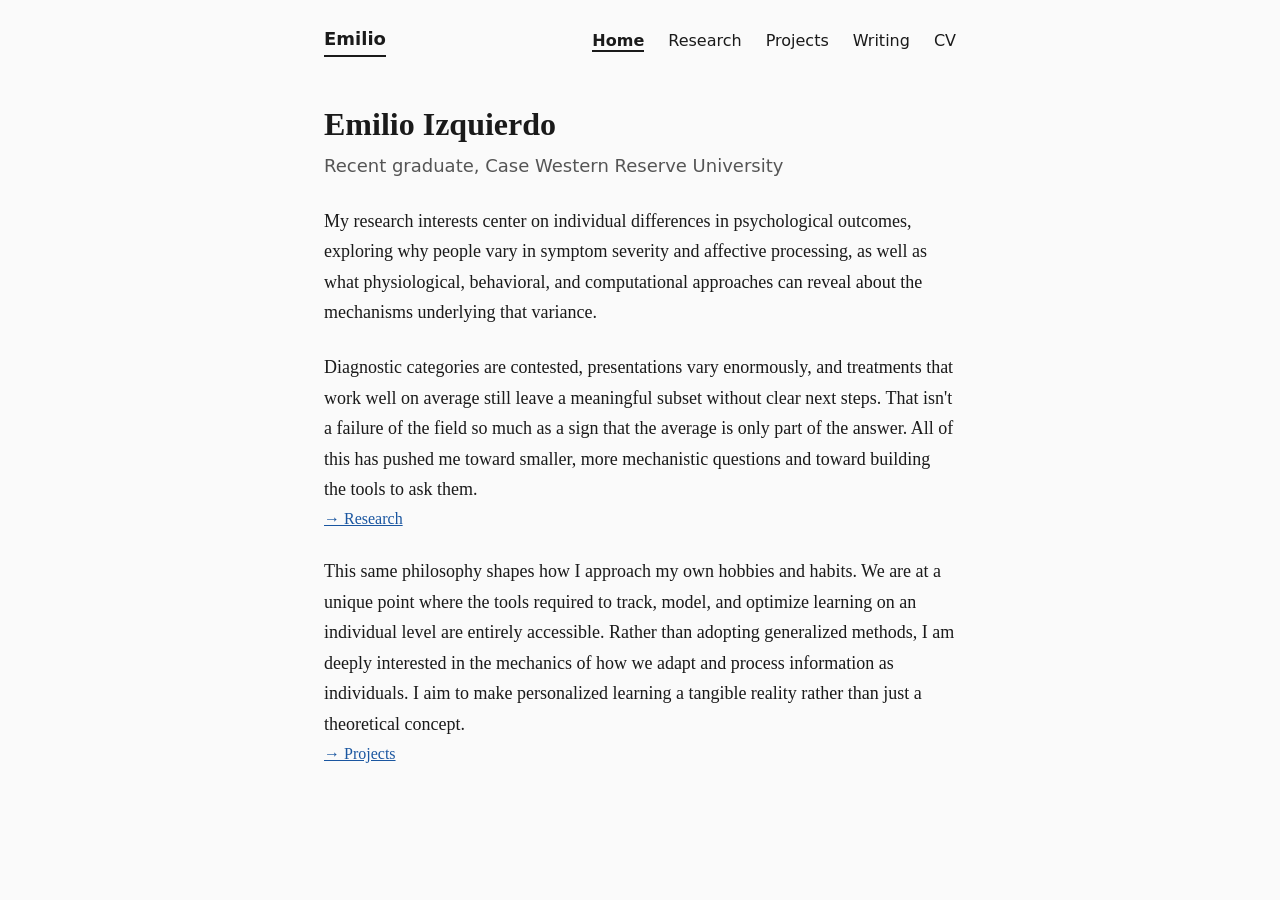
<file: index.html>
<!DOCTYPE html>
<html lang="en">
<head>
  <meta charset="UTF-8">
  <meta name="viewport" content="width=device-width, initial-scale=1.0">
  <title>Emilio Izquierdo | Researcher</title>
  <meta name="description" content="Personal website of Emilio Izquierdo — researcher in psychology and cognitive science. Home, Research, Projects, Writing, and CV.">
  <link rel="stylesheet" href="/assets/css/style.css">
</head>
<body>
  <div id="site-nav"></div>

  <main class="content">
    <section class="home-hero">
      <h1>Emilio Izquierdo</h1>
      <p class="subtitle">Recent graduate, Case Western Reserve University</p>
      <p class="bio">
        My research interests center on individual differences in psychological outcomes, exploring why people vary in symptom severity and affective processing, as well as what physiological, behavioral, and computational approaches can reveal about the mechanisms underlying that variance.
      </p>
      <p class="bio">
        Diagnostic categories are contested, presentations vary enormously, and treatments that work well on average still leave a meaningful subset without clear next steps. That isn't a failure of the field so much as a sign that the average is only part of the answer. All of this has pushed me toward smaller, more mechanistic questions and toward building the tools to ask them.
      </p>
      <p class="bio-link"><a href="/research.html">→ Research</a></p>
      <p class="bio">
        This same philosophy shapes how I approach my own hobbies and habits. We are at a unique point where the tools required to track, model, and optimize learning on an individual level are entirely accessible. Rather than adopting generalized methods, I am deeply interested in the mechanics of how we adapt and process information as individuals. I aim to make personalized learning a tangible reality rather than just a theoretical concept.
      </p>
      <p class="bio-link"><a href="/projects.html">→ Projects</a></p>
    </section>
  </main>

  <script src="/assets/js/nav.js"></script>
</body>
</html>
</file>
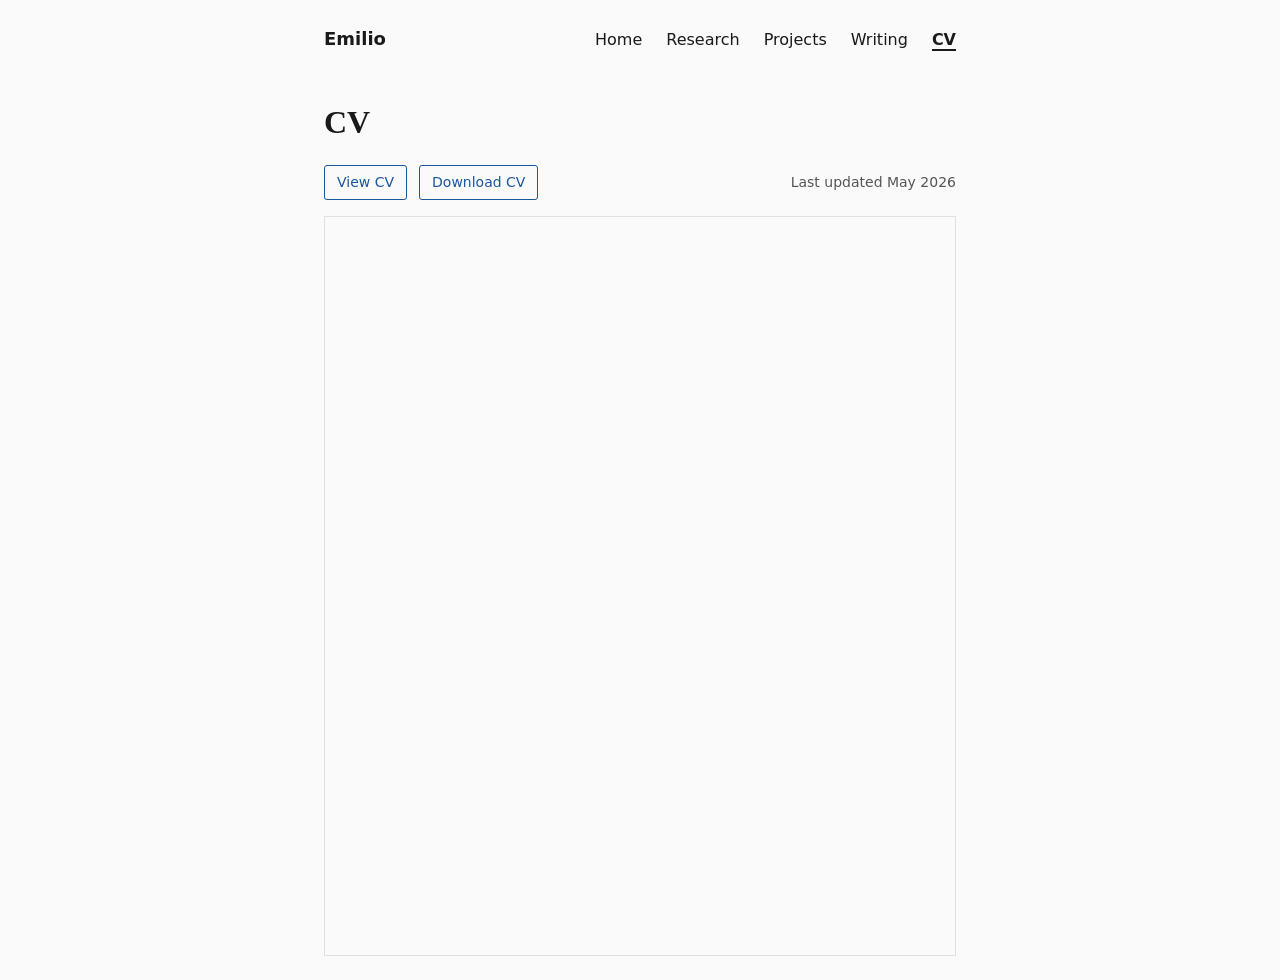
<file: cv.html>
<!DOCTYPE html>
<html lang="en">
<head>
  <meta charset="UTF-8">
  <meta name="viewport" content="width=device-width, initial-scale=1.0">
  <title>CV | Emilio Izquierdo</title>
  <meta name="description" content="Curriculum vitae of Emilio Izquierdo — researcher in psychology and cognitive science.">
  <link rel="stylesheet" href="/assets/css/style.css">
</head>
<body>
  <div id="site-nav"></div>

  <main class="content cv-page">
    <h1>CV</h1>

    <div class="cv-toolbar">
      <div class="cv-actions">
        <a href="/assets/files/izquierdo_cv.pdf" target="_blank" rel="noopener" class="cv-btn">View CV</a>
        <a href="/assets/files/izquierdo_cv.pdf" download class="cv-btn">Download CV</a>
      </div>
      <span class="cv-updated">Last updated May 2026</span>
    </div>

    <iframe
      class="cv-embed"
      src="/assets/files/izquierdo_cv.pdf"
      title="Emilio Izquierdo CV"
    ></iframe>
  </main>

  <script src="/assets/js/nav.js"></script>
</body>
</html>
</file>
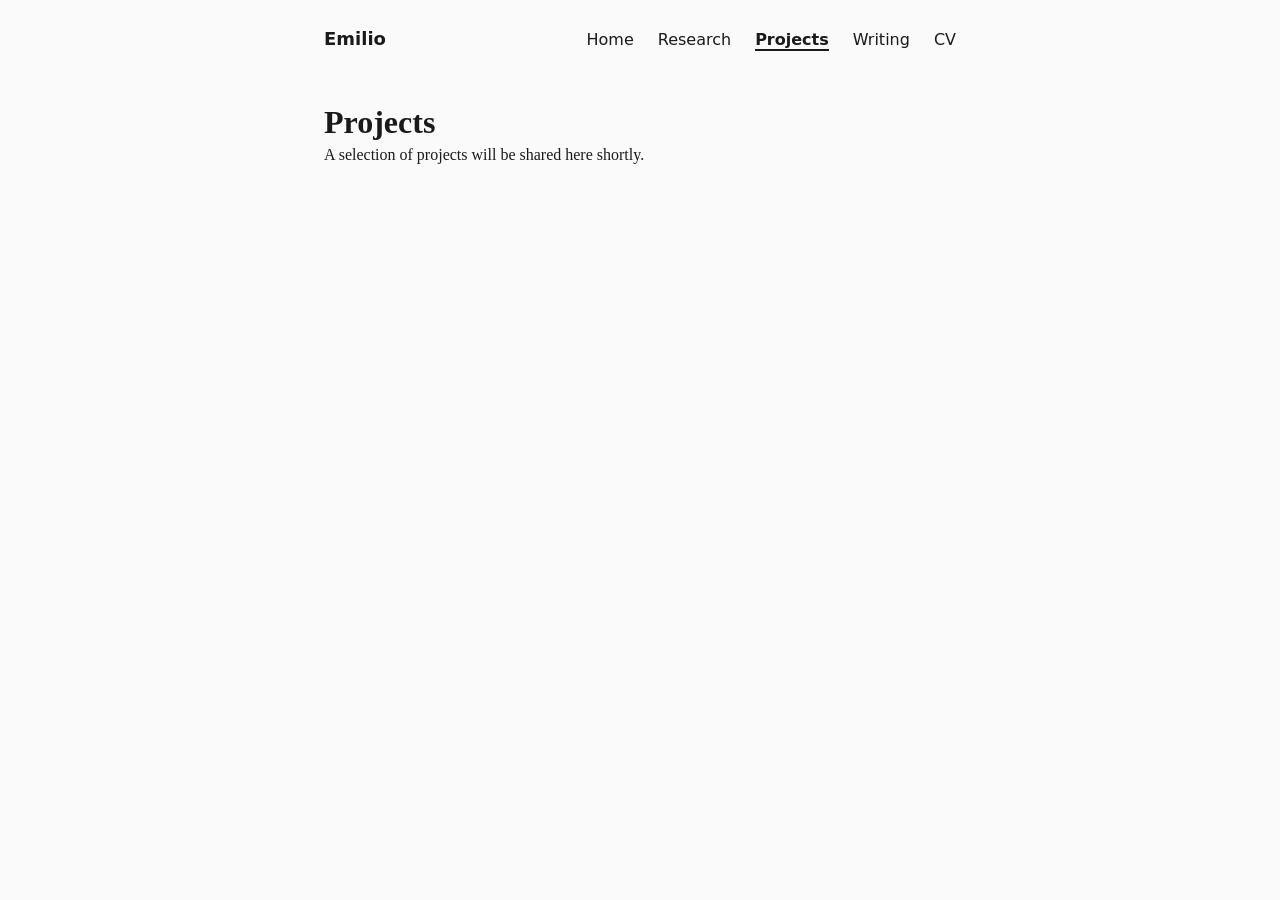
<file: projects.html>
<!DOCTYPE html>
<html lang="en">
<head>
  <meta charset="UTF-8">
  <meta name="viewport" content="width=device-width, initial-scale=1.0">
  <title>Projects | Emilio Izquierdo</title>
  <meta name="description" content="A selection of projects by Emilio Izquierdo — personal work, tools, and side projects outside of academic research.">
  <link rel="stylesheet" href="/assets/css/style.css">
</head>
<body>
  <div id="site-nav"></div>

  <main class="content">
    <h1>Projects</h1>
    <p>A selection of projects will be shared here shortly.</p>
  </main>

  <script src="/assets/js/nav.js"></script>
</body>
</html>
</file>
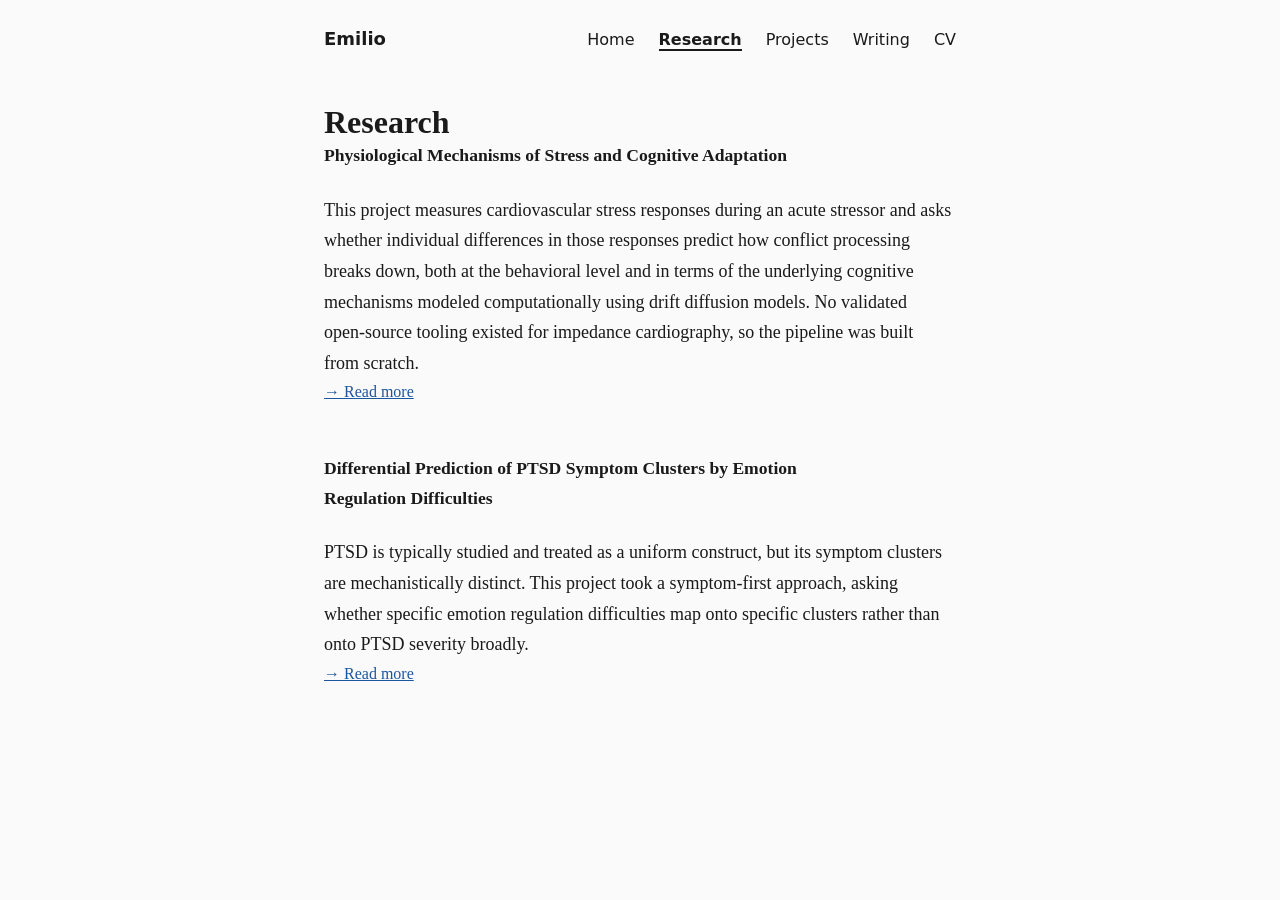
<file: research.html>
<!DOCTYPE html>
<html lang="en">
<head>
  <meta charset="UTF-8">
  <meta name="viewport" content="width=device-width, initial-scale=1.0">
  <title>Research | Emilio Izquierdo</title>
  <meta name="description" content="Research interests and past work of Emilio Izquierdo — researcher in psychology and cognitive science.">
  <link rel="stylesheet" href="/assets/css/style.css">
</head>
<body>
  <div id="site-nav"></div>

  <main class="content">
    <h1>Research</h1>

    <div class="research-entry">
      <p class="project-title">Physiological Mechanisms of Stress and Cognitive Adaptation</p>
      <p class="bio">This project measures cardiovascular stress responses during an acute stressor and asks whether individual differences in those responses predict how conflict processing breaks down, both at the behavioral level and in terms of the underlying cognitive mechanisms modeled computationally using drift diffusion models. No validated open-source tooling existed for impedance cardiography, so the pipeline was built from scratch.</p>
      <p class="bio-link"><a href="#">→ Read more</a></p>
    </div>

    <div class="research-entry">
      <p class="project-title">Differential Prediction of PTSD Symptom Clusters by Emotion Regulation Difficulties</p>
      <p class="bio">PTSD is typically studied and treated as a uniform construct, but its symptom clusters are mechanistically distinct. This project took a symptom-first approach, asking whether specific emotion regulation difficulties map onto specific clusters rather than onto PTSD severity broadly.</p>
      <p class="bio-link"><a href="#">→ Read more</a></p>
    </div>
  </main>

  <script src="/assets/js/nav.js"></script>
</body>
</html>
</file>
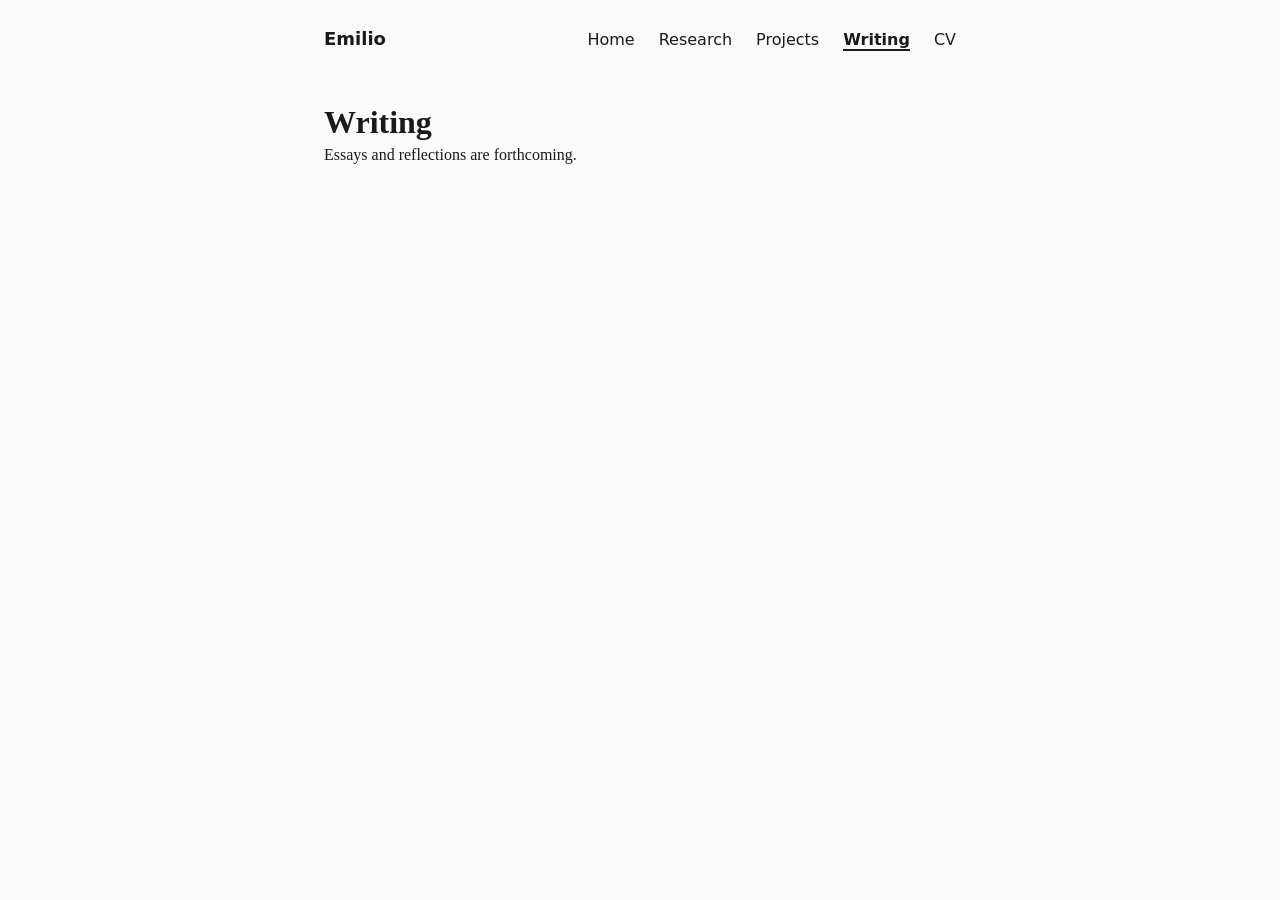
<file: writing.html>
<!DOCTYPE html>
<html lang="en">
<head>
  <meta charset="UTF-8">
  <meta name="viewport" content="width=device-width, initial-scale=1.0">
  <title>Writing | Emilio Izquierdo</title>
  <meta name="description" content="Essays and reflections by Emilio Izquierdo.">
  <link rel="stylesheet" href="/assets/css/style.css">
</head>
<body>
  <div id="site-nav"></div>

  <main class="content">
    <h1>Writing</h1>
    <p>Essays and reflections are forthcoming.</p>
  </main>

  <script src="/assets/js/nav.js"></script>
</body>
</html>
</file>
<file: assets/css/style.css>
/* ============================================
   1. DESIGN TOKENS (custom properties)
   ============================================ */
:root {
  /* Colors */
  --color-bg:             #fafafa;
  --color-surface:        #ffffff;
  --color-text:           #1a1a1a;
  --color-text-muted:     #555555;
  --color-border:         #e0e0e0;
  --color-accent:         #1a56a0;   /* WCAG AA compliant on white */
  --color-accent-visited: #6b3fa0;

  /* Fonts */
  --font-body: Charter, 'Bitstream Charter', 'Sitka Text', Cambria, serif;
  --font-ui:   system-ui, -apple-system, 'Segoe UI', Roboto, Helvetica, Arial, sans-serif;

  /* Type scale */
  --text-xs:   0.75rem;
  --text-sm:   0.875rem;
  --text-base: 1rem;
  --text-lg:   1.125rem;
  --text-xl:   1.25rem;
  --text-2xl:  1.5rem;
  --text-3xl:  2rem;

  /* Line heights */
  --leading-tight:  1.2;
  --leading-normal: 1.5;
  --leading-loose:  1.7;

  /* Layout */
  --max-width:      680px;
  --padding-inline: 1.5rem;
  --spacing-base:   1.5rem;
}

/* ============================================
   2. RESET (Josh Comeau 2025)
   ============================================ */
/* Source: https://www.joshwcomeau.com/css/custom-css-reset/ (March 2025) */

*, *::before, *::after {
  box-sizing: border-box;
}

* {
  margin: 0;
}

body {
  line-height: 1.5;
  -webkit-font-smoothing: antialiased;
}

img, picture, video, canvas, svg {
  display: block;
  max-width: 100%;
}

input, button, textarea, select {
  font: inherit;
}

p, h1, h2, h3, h4, h5, h6 {
  overflow-wrap: break-word;
}

p {
  text-wrap: pretty;
}

h1, h2, h3 {
  text-wrap: balance;
}

/* ============================================
   3. BASE TYPOGRAPHY
   ============================================ */
body {
  font-family: var(--font-body);
  font-size: var(--text-base);
  line-height: var(--leading-loose);
  color: var(--color-text);
  background-color: var(--color-bg);
}

h1,
h2,
h3,
h4,
h5,
h6 {
  line-height: var(--leading-tight);
}

a {
  color: var(--color-accent);
  text-decoration: underline;
}

a:visited {
  color: var(--color-accent);
}

a:hover {
  text-decoration: none;
}

/* ============================================
   4. LAYOUT
   ============================================ */
body {
  min-height: 100vh;
}

.content {
  max-width: var(--max-width);
  width: 100%;
  margin-inline: auto;
  padding-inline: var(--padding-inline);
  padding-top: var(--spacing-base);
  padding-bottom: calc(var(--spacing-base) * 2);
}

/* ============================================
   5. NAVIGATION
   ============================================ */
.site-nav {
  font-family: var(--font-ui);
  display: flex;
  justify-content: space-between;
  align-items: center;
  max-width: var(--max-width);
  margin-inline: auto;
  padding: var(--spacing-base) var(--padding-inline);
}

.site-nav ul {
  list-style: none;
  display: flex;
  gap: 1.5rem;
  padding: 0;
}

.site-nav a {
  text-decoration: none;
  color: var(--color-text);
}

.site-nav a:visited {
  color: var(--color-text);
}

.site-nav a:hover {
  color: var(--color-accent);
}

.nav-name {
  font-weight: 700;
  font-size: var(--text-lg);
}

.site-nav a[aria-current="page"] {
  font-weight: 600;
  border-bottom: 2px solid currentColor;
}

/* ============================================
   6. HOME PAGE
   ============================================ */
.home-hero h1 {
  font-size: var(--text-3xl);
  margin-bottom: 0.5rem;
}

.subtitle {
  font-size: var(--text-lg);
  color: var(--color-text-muted);
  font-family: var(--font-ui);
}

.bio {
  font-size: var(--text-lg);
  line-height: var(--leading-loose);
  margin-top: var(--spacing-base);
}

.contact {
  margin-top: var(--spacing-base);
}

.home-links {
  margin-top: calc(var(--spacing-base) * 2);
  list-style: none;
}

.home-links ul {
  list-style: none;
  display: flex;
  gap: 1.5rem;
  padding: 0;
}

.home-links a {
  font-family: var(--font-ui);
  font-size: var(--text-base);
}

/* ============================================
   7. RESEARCH PAGE
   ============================================ */
.research-entry + .research-entry {
  margin-top: calc(var(--spacing-base) * 2);
}

.project-title {
  font-size: 1.1rem;
  font-weight: 700;
}

/* ============================================
   8. RESPONSIVE
   ============================================ */
@media (max-width: 600px) {
  :root {
    --text-3xl: 1.75rem;
  }

  .site-nav {
    flex-direction: column;
    align-items: flex-start;
    gap: 0.5rem;
  }

  .site-nav ul {
    flex-wrap: wrap;
    gap: 0.5rem;
  }

  .home-links ul {
    flex-direction: column;
    gap: 0.75rem;
  }
}

/* ============================================
   9. CV PAGE
   ============================================ */
.cv-page {
  padding-bottom: var(--spacing-base);
}

.cv-toolbar {
  display: flex;
  justify-content: space-between;
  align-items: center;
  margin-top: var(--spacing-base);
  margin-bottom: 1rem;
  font-family: var(--font-ui);
  font-size: var(--text-sm);
}

.cv-updated {
  color: var(--color-text-muted);
  font-family: var(--font-ui);
  font-size: var(--text-sm);
}

.cv-actions {
  display: flex;
  gap: 0.75rem;
}

.cv-btn {
  font-family: var(--font-ui);
  font-size: var(--text-sm);
  color: var(--color-accent);
  text-decoration: none;
  border: 1px solid var(--color-accent);
  padding: 0.3rem 0.75rem;
  border-radius: 3px;
}

.cv-btn:visited {
  color: var(--color-accent);
}

.cv-btn:hover {
  background-color: var(--color-accent);
  color: var(--color-surface);
}

.cv-embed {
  display: block;
  width: 100%;
  height: calc(100vh - 160px);
  min-height: 400px;
  border: 1px solid var(--color-border);
}

@media (max-width: 680px) {
  .cv-embed {
    display: none;
  }

  .cv-toolbar {
    flex-direction: column;
    align-items: flex-start;
    gap: 0.75rem;
  }
}

/* ============================================
   10. UTILITIES
   ============================================ */
/* Reserved for future utility classes */
</file>
